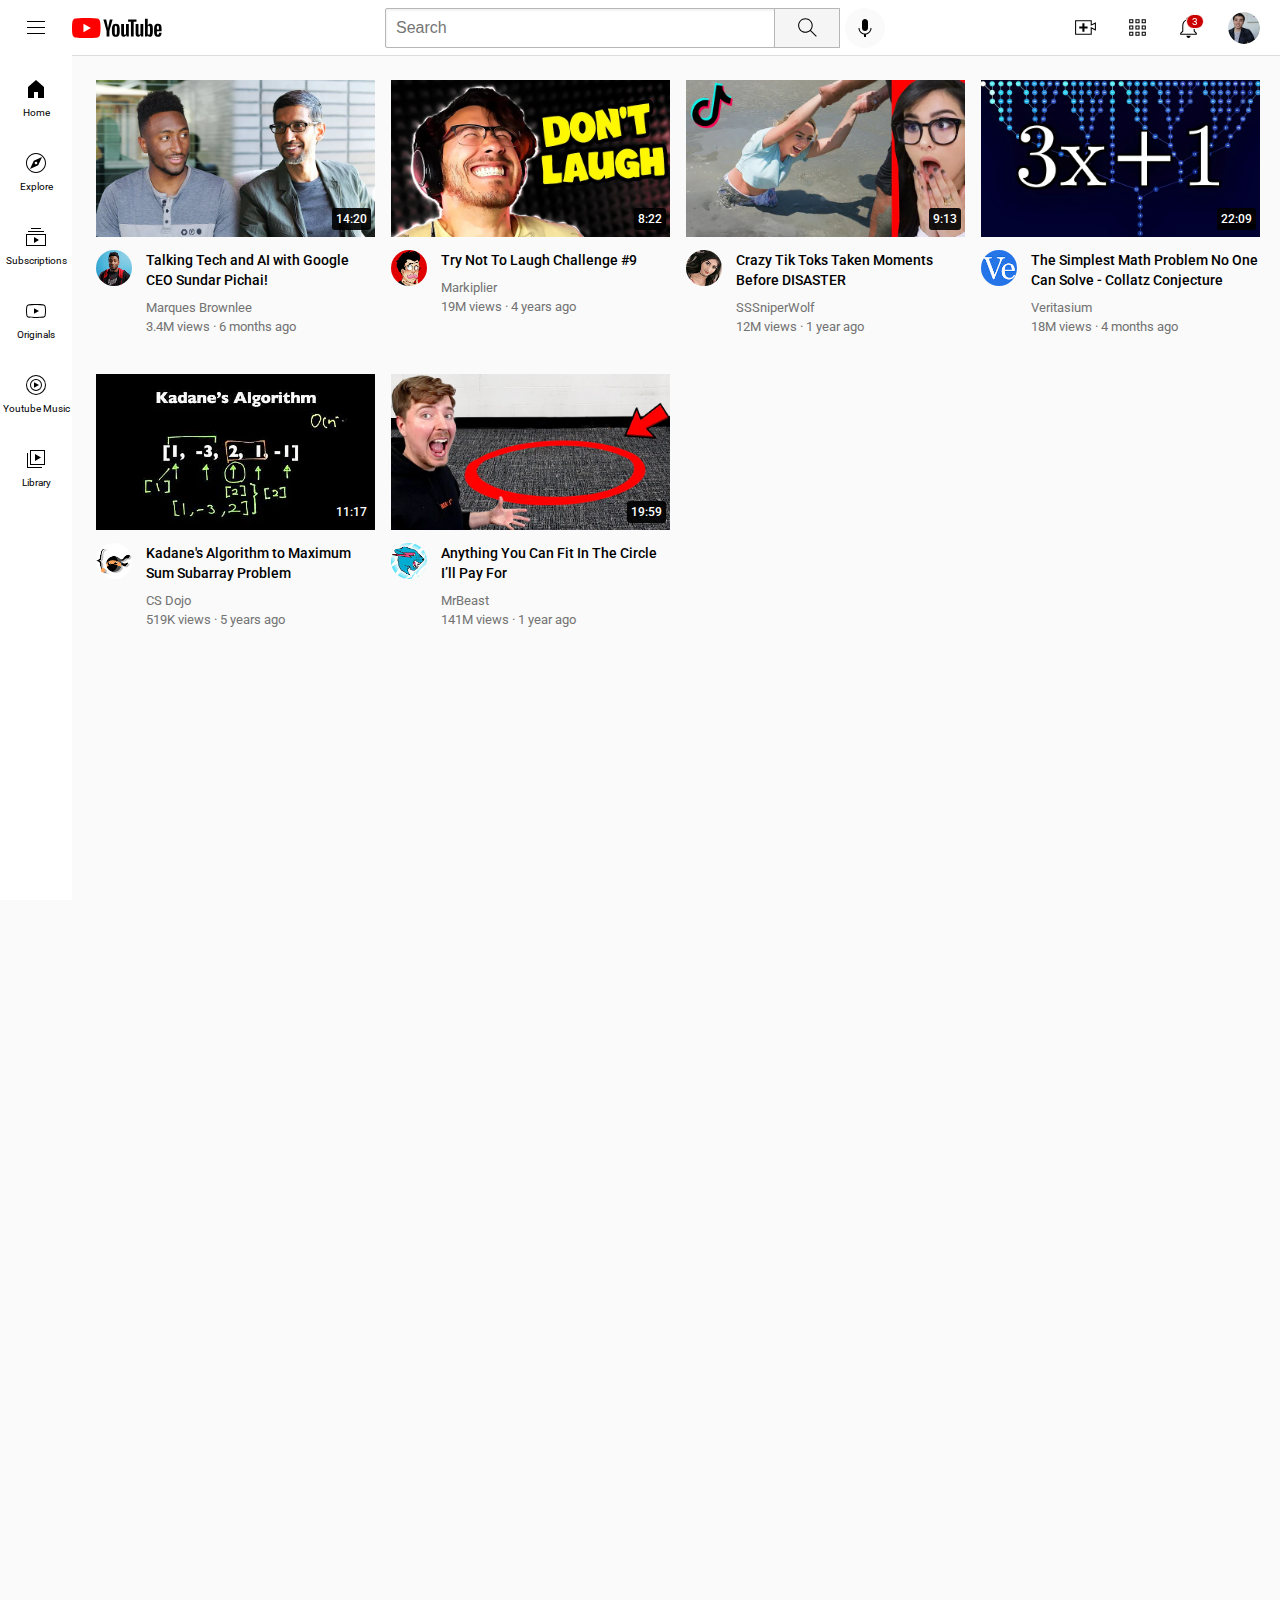
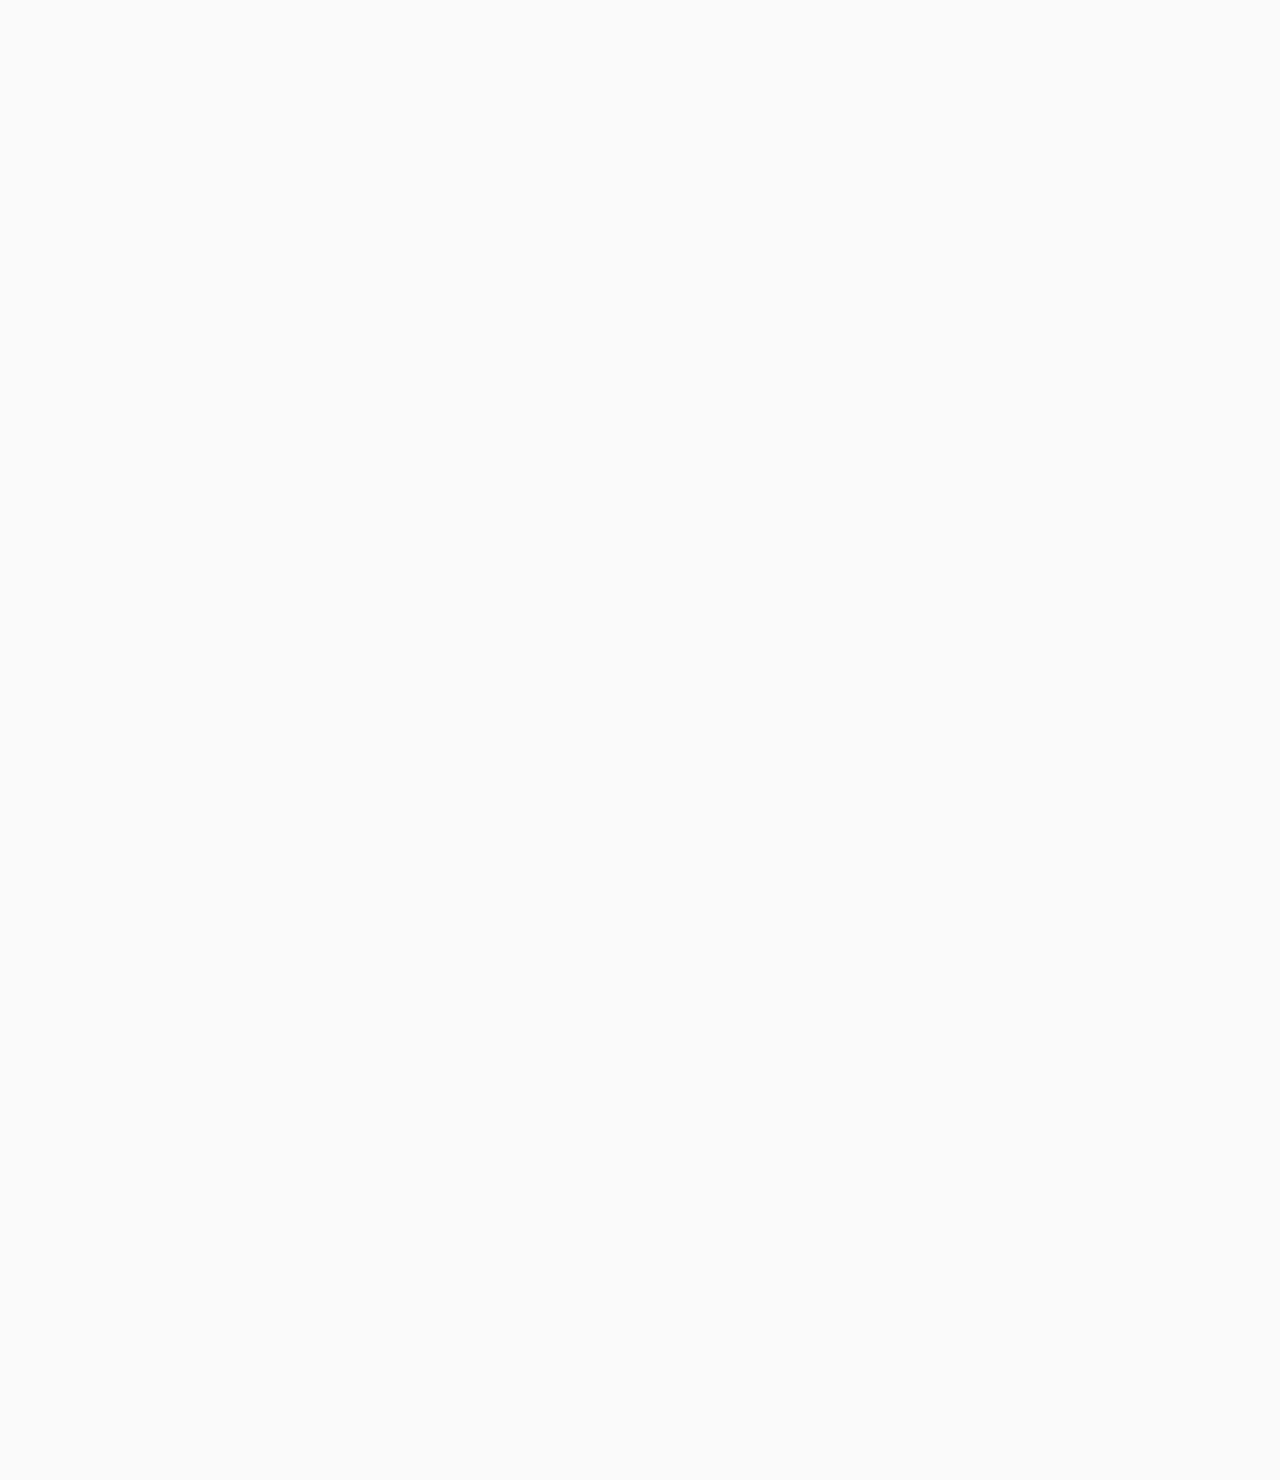
<file: index.html>
<!DOCTYPE html>
<html>
    <head>
        <title>Youtube.com Clone
        </title>
        <link rel="preconnect" href="https://fonts.googleapis.com">
        <link rel="preconnect" href="https://fonts.gstatic.com" crossorigin>
        <link href="https://fonts.googleapis.com/css2?family=Roboto:wght@400;500;700&display=swap" rel="stylesheet">

        <link rel="stylesheet" href="styles/general.css">
        <link rel="stylesheet" href="styles/header.css">
        <link rel="stylesheet" href="styles/video.css">
        <link rel="stylesheet" href="styles/sidebar.css">
    </head>

    <body>
        <header class="header">
            <div class="left-section">
                <img src="icons/hamburger-menu.svg" class="menu">
                <img src="icons/youtube-logo.svg" class="logo">
            </div>
            <div class="middle-section">
                <input type="text" placeholder="Search" class="search-bar">
                <button class="search-button">
                    <img class="search-icon" src="icons/search.svg" > 
                    <div class="tooltip">Search</div>
                </button>
                <!--Put position absolute inside position relative-->
                <button class="voice-search-button">
                    <img class="voice-search-icon" src="icons/voice-search-icon.svg"> 
                    <div class="tooltip">Search with Voice</div>
                </button>
            </div>
            <div class="right-section">
                <div class="upload-icon-container">
                    <img class="upload-icon" src="icons/upload.svg">
                    <div class="tooltip">Create</div>
                </div>
                <div class="youtube-apps-icon-container">
                    <img class="youtube-apps-icon" src="icons/youtube-apps.svg">
                    <div class="tooltip">Apps</div>
                </div>


                <div class="notifications-icon-container">
                    <img class="notifications-icon" src="icons/notifications.svg">
                    <div class="notifications-count">3</div>
                    <div class="tooltip">Notifications</div>
                </div>
                
                <div class="my-channel-container">
                    <img class="my-channel" src="channel-profile/my-channel.jpeg">
                    <div class="tooltip">My channel</div>
                </div>
            </div>
        </header>

        <nav class="sidebar">
            <div class="sidebar-link">
                <img src="icons/home.svg">
                <div>Home</div>
            </div>
            <div class="sidebar-link">
                <img src="icons/explore.svg">
                <div>Explore</div>
            </div>
            <div class="sidebar-link">
                <img src="icons/subscriptions.svg">
                <div>Subscriptions</div>
            </div>
            <div class="sidebar-link">
                <img src="icons/originals.svg">
                <div>Originals</div>
            </div>
            <div class="sidebar-link">
                <img src="icons/youtube-music.svg"> 
                <div>Youtube Music</div>
            </div>
            <div class="sidebar-link">
                <img src="icons/library.svg">
                <div>Library</div>
            </div>
        </nav>
        <main>
            <section class="video-grid">
                <div class="video-preview">
                    <div class="thumbnail-row">
                        <a href="https://www.youtube.com/watch?v=n2RNcPRtAiY&ab_channel=MarquesBrownlee">
                            <img src="thumbnails/thumbnail-1.webp" class="thumbnail-1">
                        </a>
                        <div class="video-time">14:20</div>
                    </div>
                    <div class="video-info-grid">
                        <div class="channel-picture">
                            <a href="https://www.youtube.com/c/mkbhd">
                                <img src="channel-profile/channel-1.jpeg" class="channel-1-profile">
                            </a>
                            
                            <div class="channel-picture-toolkit">
                                <div>
                                    <img src="channel-profile/channel-1.jpeg" class="toolkit-picture">
                                </div>
                                <div class="toolkit-about">
                                    <div class="toolkit-name">Marques Brownlee</div>
                                    <div class="toolkit-subscribers">15M subscribers</div>
                                </div>
                            </div>
                        </div>
                        <div class="video-info">
                            <a class="video-title-1" href="https://www.youtube.com/watch?v=n2RNcPRtAiY&ab_channel=MarquesBrownlee">
                                Talking Tech and AI with Google CEO Sundar Pichai!
                            </a>
                            <p class="video-author">
                                Marques Brownlee
                            </p>
                            <p class="video-stats">
                                3.4M views · 6 months ago
                            </p>
                        </div>
        
                    </div>
                </div>
        
                <div class="video-preview">
                    <div class="thumbnail-row">
                        <a href="https://www.youtube.com/watch?v=mP0RAo9SKZk&ab_channel=Markiplier">
                            <img src="thumbnails/thumbnail-2.webp" class="thumbnail-1">
                        </a>
                        <div class="video-time">8:22</div>
                    </div>
                    <div class="video-info-grid">
                        <div class="channel-picture">
                            <a href="https://www.youtube.com/c/markiplier">
                                <img src="channel-profile/channel-2.jpeg" class="channel-1-profile">
                            </a>
                            <div class="channel-picture-toolkit">
                                <div>
                                    <img src="channel-profile/channel-2.jpeg" class="toolkit-picture">
                                </div>
                                <div class="toolkit-about">
                                    <div class="toolkit-name">Markiplier</div>
                                    <div class="toolkit-subscribers">30M subscribers</div>
                                </div>
                            </div>
                        </div>
                        <div class="video-info">
                            <a class="video-title-1" href="https://www.youtube.com/watch?v=mP0RAo9SKZk&ab_channel=Markiplier">
                                Try Not To Laugh Challenge #9
                            </a>
                            <p class="video-author">
                                Markiplier
                            </p>
                            <p class="video-stats">
                                19M views · 4 years ago
                            </p>
                        </div>
        
                    </div>
                </div>
        
                <div class="video-preview">
                    <div class="thumbnail-row">
                        <a href="https://www.youtube.com/watch?v=FgjPQQeTh1w&ab_channel=SSSniperWolf">
                            <img src="thumbnails/thumbnail-3.webp" class="thumbnail-1">
                        </a>
                        <div class="video-time">9:13</div>
                    </div>
                    <div class="video-info-grid">
                        <div class="channel-picture">
                            <a href="https://www.youtube.com/user/SSSniperWolf">
                                <img src="channel-profile/channel-3.jpeg" class="channel-1-profile">
                            </a>
                            <div class="channel-picture-toolkit">
                                <div>
                                    <img src="channel-profile/channel-3.jpeg" class="toolkit-picture">
                                </div>
                                <div class="toolkit-about">
                                    <div class="toolkit-name">SSSniperWolf</div>
                                    <div class="toolkit-subscribers">12M subscribers</div>
                                </div>
                            </div>
                        </div>
                        <div class="video-info">
                            <a class="video-title-1" href="https://www.youtube.com/watch?v=FgjPQQeTh1w&ab_channel=SSSniperWolf">
                                Crazy Tik Toks Taken Moments Before DISASTER
                            </a>
                            <p class="video-author">
                                SSSniperWolf
                            </p>
                            <p class="video-stats">
                                12M views · 1 year ago
                            </p>
                        </div>
        
                    </div>
                </div>
        
                <div class="video-preview">
                    <div class="thumbnail-row">
                        <a href="https://www.youtube.com/watch?v=094y1Z2wpJg&ab_channel=Veritasium">
                            <img src="thumbnails/thumbnail-4.webp" class="thumbnail-1">
                        </a>
                        <div class="video-time">22:09</div>
                    </div>
                    <div class="video-info-grid">
                        <div class="channel-picture">
                            <a href="https://www.youtube.com/c/veritasium">
                                <img src="channel-profile/channel-4.jpeg" class="channel-1-profile">
                            </a>
                            <div class="channel-picture-toolkit">
                                <div>
                                    <img src="channel-profile/channel-4.jpeg" class="toolkit-picture">
                                </div>
                                <div class="toolkit-about">
                                    <div class="toolkit-name">Veritasium</div>
                                    <div class="toolkit-subscribers">20M subscribers</div>
                                </div>
                            </div>
                        </div>
                        <div class="video-info">
                            <a class="video-title-1" href="https://www.youtube.com/watch?v=094y1Z2wpJg&ab_channel=Veritasium">
                                The Simplest Math Problem No One Can Solve - Collatz Conjecture
                            </a>
                            <p class="video-author">
                                Veritasium
                            </p>
                            <p class="video-stats">
                                18M views · 4 months ago
                            </p>
                        </div>
        
                    </div>
                </div>
        
                <div class="video-preview">
                    <div class="thumbnail-row">
                        <a href="https://www.youtube.com/watch?v=86CQq3pKSUw&ab_channel=CSDojo">
                            <img src="thumbnails/thumbnail-5.webp" class="thumbnail-1">
                        </a>
                        <div class="video-time">11:17</div>
                    </div>
                    <div class="video-info-grid">
                        <div class="channel-picture">
                            <a href="https://www.youtube.com/c/CSDojo">
                                <img src="channel-profile/channel-5.jpeg" class="channel-1-profile">
                            </a>
                            <div class="channel-picture-toolkit">
                                <div>
                                    <img src="channel-profile/channel-5.jpeg" class="toolkit-picture">
                                </div>
                                <div class="toolkit-about">
                                    <div class="toolkit-name">CS Dojo</div>
                                    <div class="toolkit-subscribers">25M subscribers</div>
                                </div>
                            </div>
                        </div>
                        <div class="video-info">
                            <a class="video-title-1" href="https://www.youtube.com/watch?v=86CQq3pKSUw&ab_channel=CSDojo">
                                Kadane's Algorithm to Maximum Sum Subarray Problem
                            </a>
                            <p class="video-author">
                                CS Dojo
                            </p>
                            <p class="video-stats">
                                519K views · 5 years ago
                            </p>
                        </div>
        
                    </div>
                </div>
        
                <div class="video-preview">
                    <div class="thumbnail-row">
                        <a href="https://www.youtube.com/watch?v=yXWw0_UfSFg&ab_channel=MrBeast">
                            <img src="thumbnails/thumbnail-6.webp" class="thumbnail-1">
                        </a>
                        <div class="video-time">19:59</div>
                    </div>
                    <div class="video-info-grid">
                        <div class="channel-picture">
                            <a href="https://www.youtube.com/channel/UCX6OQ3DkcsbYNE6H8uQQuVA">
                                <img src="channel-profile/channel-6.jpeg" class="channel-1-profile">
                            </a>

                            <div class="channel-picture-toolkit">
                                <div>
                                    <img src="channel-profile/channel-6.jpeg" class="toolkit-picture">
                                </div>
                                <div class="toolkit-about">
                                    <div class="toolkit-name">MrBeast</div>
                                    <div class="toolkit-subscribers">105M subscribers</div>
                                </div>
                            </div>
                        </div>
                        <div class="video-info">
                            <a class="video-title-1" href="https://www.youtube.com/watch?v=yXWw0_UfSFg&ab_channel=MrBeast">
                                Anything You Can Fit In The Circle I’ll Pay For
                            </a>
                            <p class="video-author">
                                MrBeast
                            </p>
                            <p class="video-stats">
                                141M views · 1 year ago
                            </p>
                        </div>
                    </div>
                </div>
            </section>
        </main>
     </body>
</html>
</file>
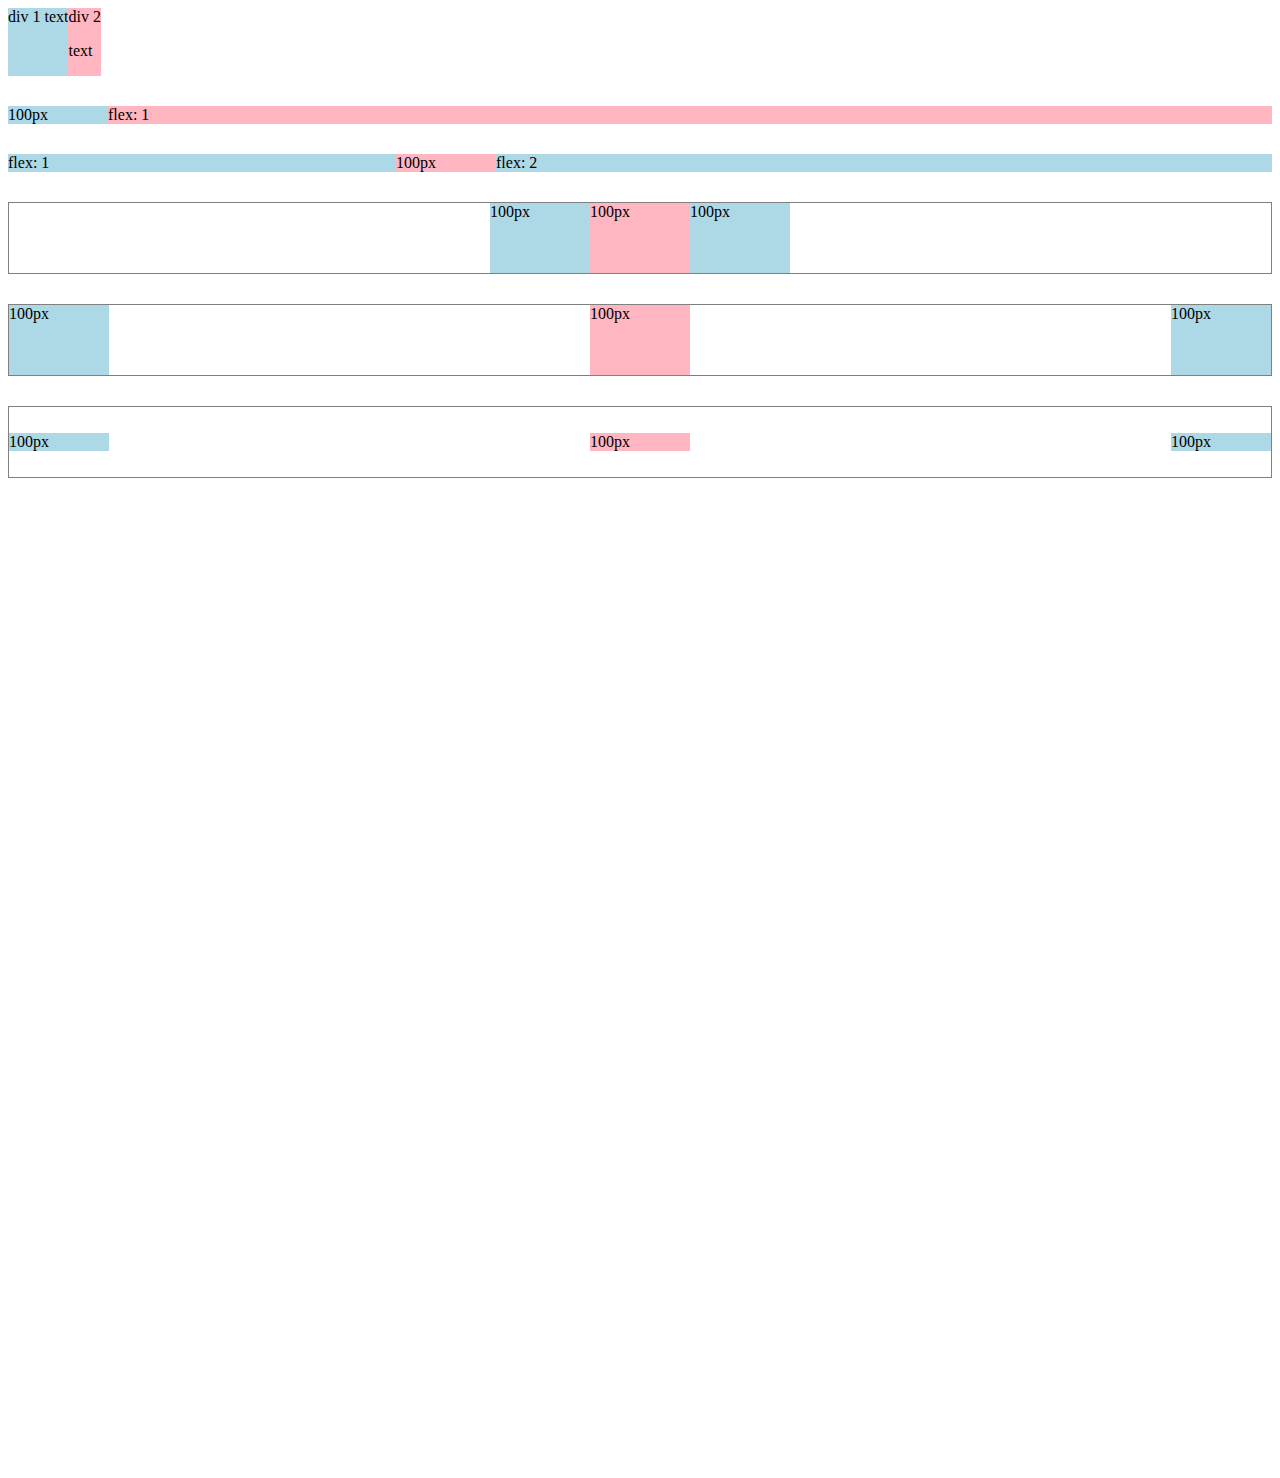
<file: flexbox.html>
<!DOCTYPE html>
<html>
    <head>
        <title>Flexbox Practice</title>
    </head>
    <body style="margin-bottom:1000px;">
        <div style="
            display:flex;
            flex-direction:row;
            ">
            <div style="background-color: lightblue;">
                div 1 text</div>
            <div style="background-color: lightpink;">
                div 2<p>text</p></div>
        </div>


        <div style="
            display:flex;
            flex-direction:row;
            margin-top:30px;
            ">
            <div style="
            background-color: lightblue;
            width:100px;
            ">100px</div>
            <div style="
            background-color: lightpink;
            flex: 1;
            ">flex: 1</div>
        </div>


        <div style="
            display:flex;
            flex-direction:row;
            margin-top:30px;
            ">

            <div style="
            background-color: lightblue;
            flex: 1;
            ">flex: 1</div>
             <div style="
            background-color: lightpink;
            width:100px;
            ">100px</div>
            <div style="
            background-color: lightblue;
            flex: 2;
            ">flex: 2</div>
        </div>

        <div style="
           
            height:70px;
            border-width:1px;
            border-style:solid;
            border-color:grey;

            display:flex;
            flex-direction:row;
            margin-top:30px;
            justify-content:center; 
            ">

            <div style="
            background-color: lightblue;
            width:100px;
            ">100px</div>
            <div style="
            background-color: lightpink;
            width:100px;
            ">100px</div>
            <div style="
            background-color: lightblue;
            width:100px;
            ">100px</div>
        </div>

        <div style="
           
            height:70px;
            border-width:1px;
            border-style:solid;
            border-color:grey;

            display:flex;
            flex-direction:row;
            margin-top:30px;
            justify-content:space-between; 
            ">

            <div style="
            background-color: lightblue;
            width:100px;
            ">100px</div>
            <div style="
            background-color: lightpink;
            width:100px;
            ">100px</div>
            <div style="
            background-color: lightblue;
            width:100px;
            ">100px</div>
        </div>

        <div style="
           
            height:70px;
            border-width:1px;
            border-style:solid;
            border-color:grey;

            display:flex;
            flex-direction:row;
            margin-top:30px;
            justify-content:space-between; 
            align-items:center;
            ">

            <div style="
            background-color: lightblue;
            width:100px;
            ">100px</div>
            <div style="
            background-color: lightpink;
            width:100px;
            ">100px</div>
            <div style="
            background-color: lightblue;
            width:100px;
            ">100px</div>
        </div>
    </body>
</html>
</file>
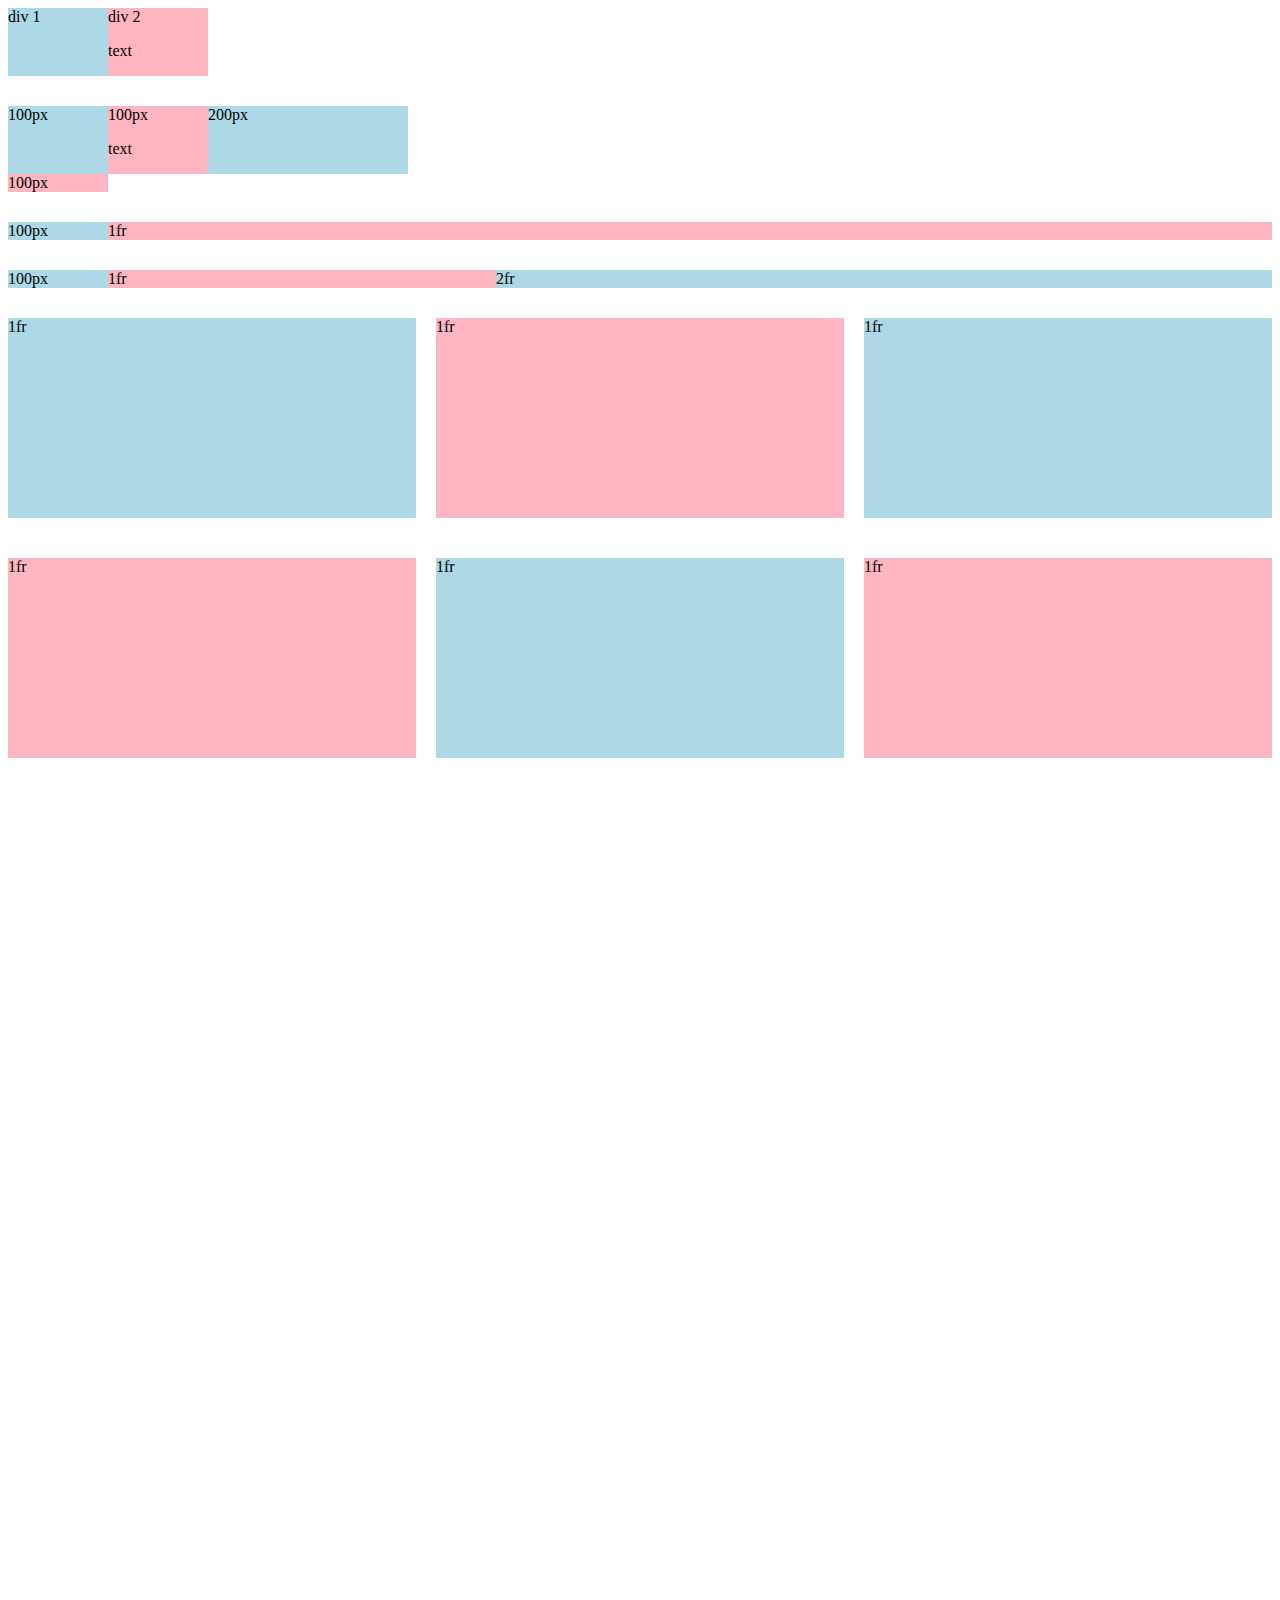
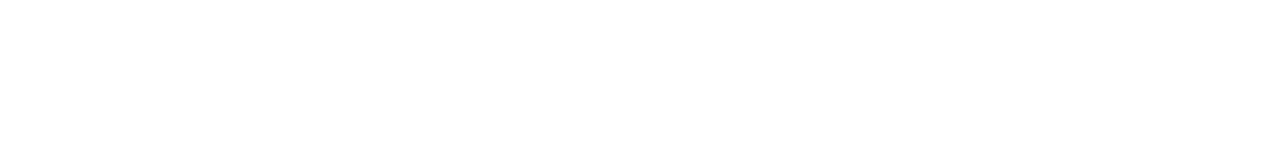
<file: grid.html>
<!DOCTYPE html>
<html>
    <head>
        <title>CSS grid practice</title>
    </head>
    <body style="padding-bottom:1000px">
        <div style="
            display:grid;
            grid-template-columns: 100px 100px;
         ">
            <div style="background-color: lightblue;">div 1</div>
            <div style="background-color: lightpink;">div 2
                <p>text</p>
            </div>
        </div>


        <div style="
            display:grid;
            grid-template-columns: 100px 100px 200px;
            margin-top:30px;
        ">
            <div style="background-color: lightblue;">100px</div>
            <div style="background-color: lightpink;">100px
                <p>text</p>
            </div>
            <div style="background-color: lightblue;">200px</div>
            <div style="background-color: lightpink;">100px</div>
        </div>

        <div style="
            display:grid;
            grid-template-columns: 100px 1fr;
            margin-top:30px;
        ">
            <div style="background-color: lightblue;">100px</div>
            <div style="background-color: lightpink;">1fr</div>
        </div>

        <div style="
            display:grid;
            grid-template-columns: 100px 1fr 2fr;
            margin-top:30px;
        ">
            <div style="background-color: lightblue;">100px</div>
            <div style="background-color: lightpink;">1fr</div>
            <div style="background-color: lightblue;">2fr</div>
        </div>

        <div style="
            display:grid;
            grid-template-columns: 1fr 1fr 1fr;
            margin-top:30px;
            column-gap:20px;
            row-gap:40px;
        ">
            <div style="background-color: lightblue; 
                height:200px;
            ">1fr</div>
            <div style="background-color: lightpink;
                height:200px;
            ">1fr</div>
            <div style="background-color: lightblue;
                height:200px;
            ">1fr</div>
            <div style="background-color: lightpink;
                height:200px;
            ">1fr</div>
            <div style="background-color: lightblue;
                height:200px;
            ">1fr</div>
             <div style="background-color: lightpink;
                height:200px;
            ">1fr</div>
        </div>
    </body>
</html>
</file>
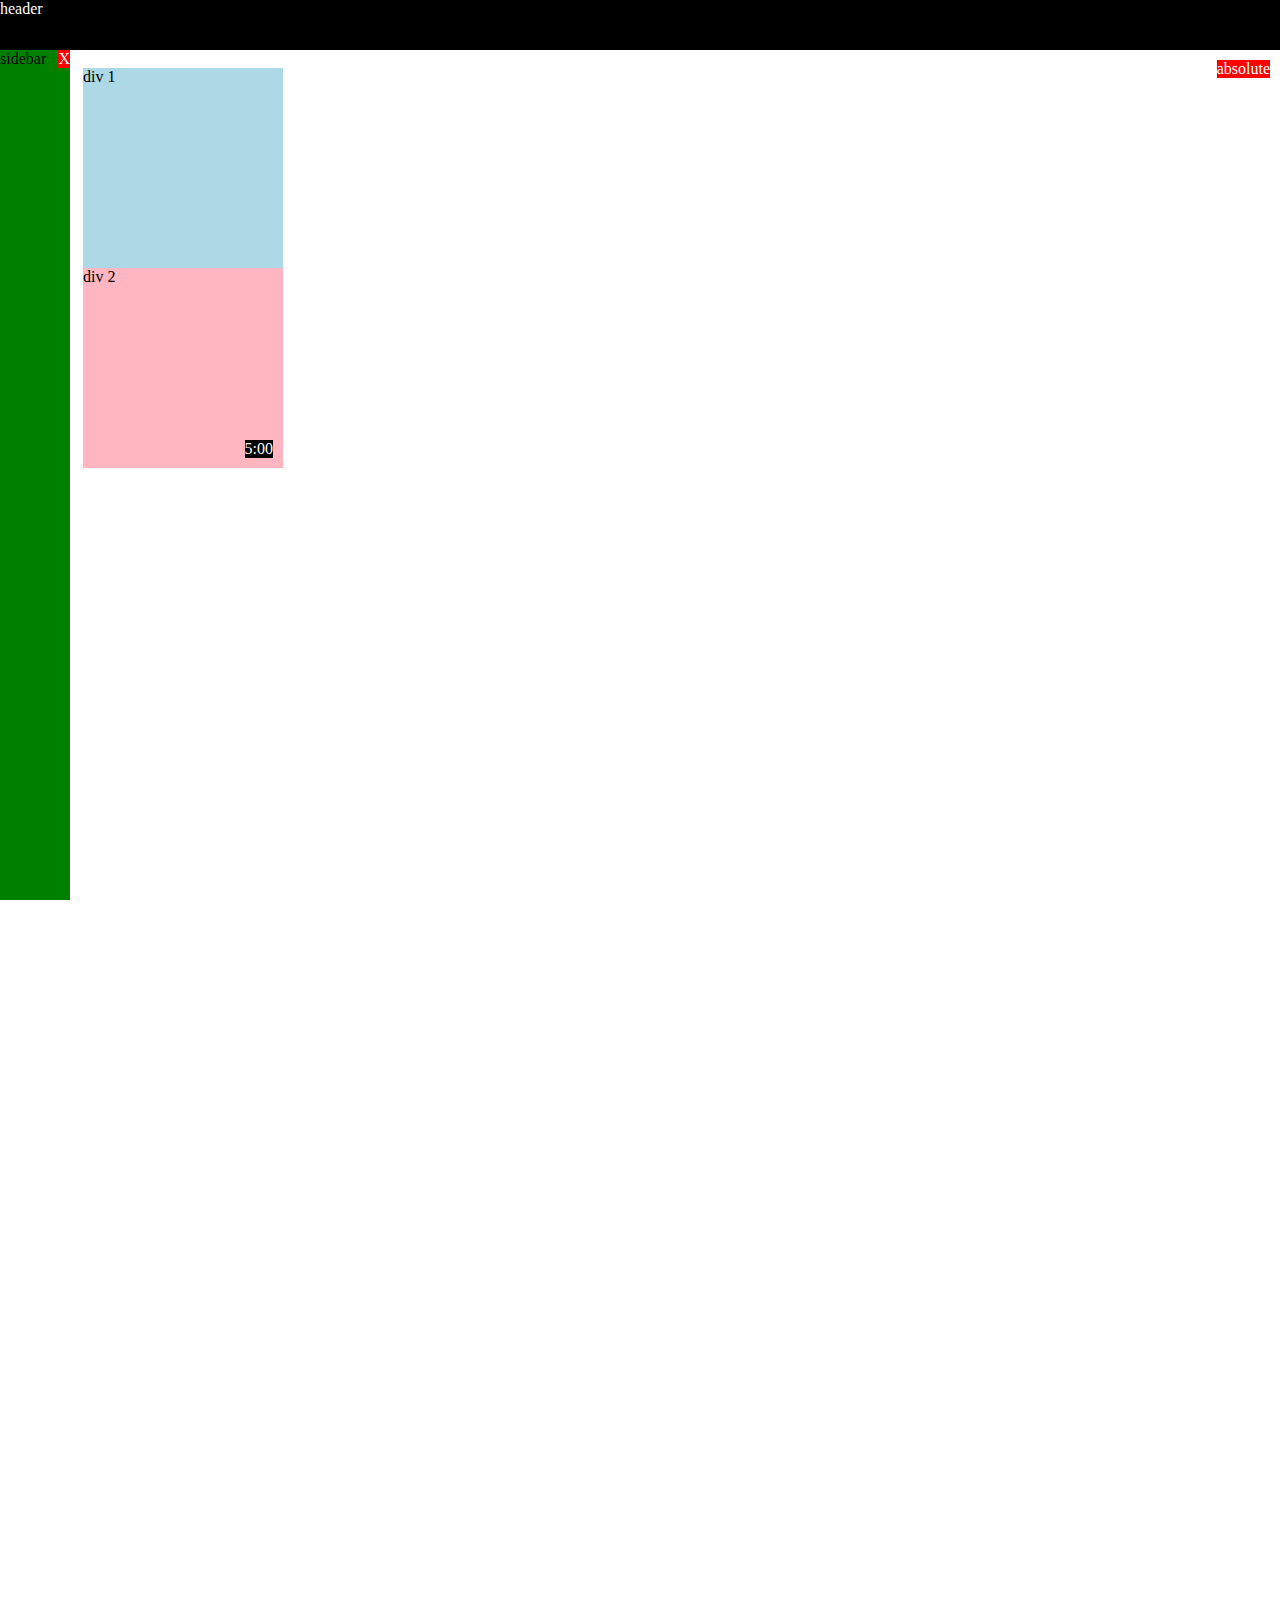
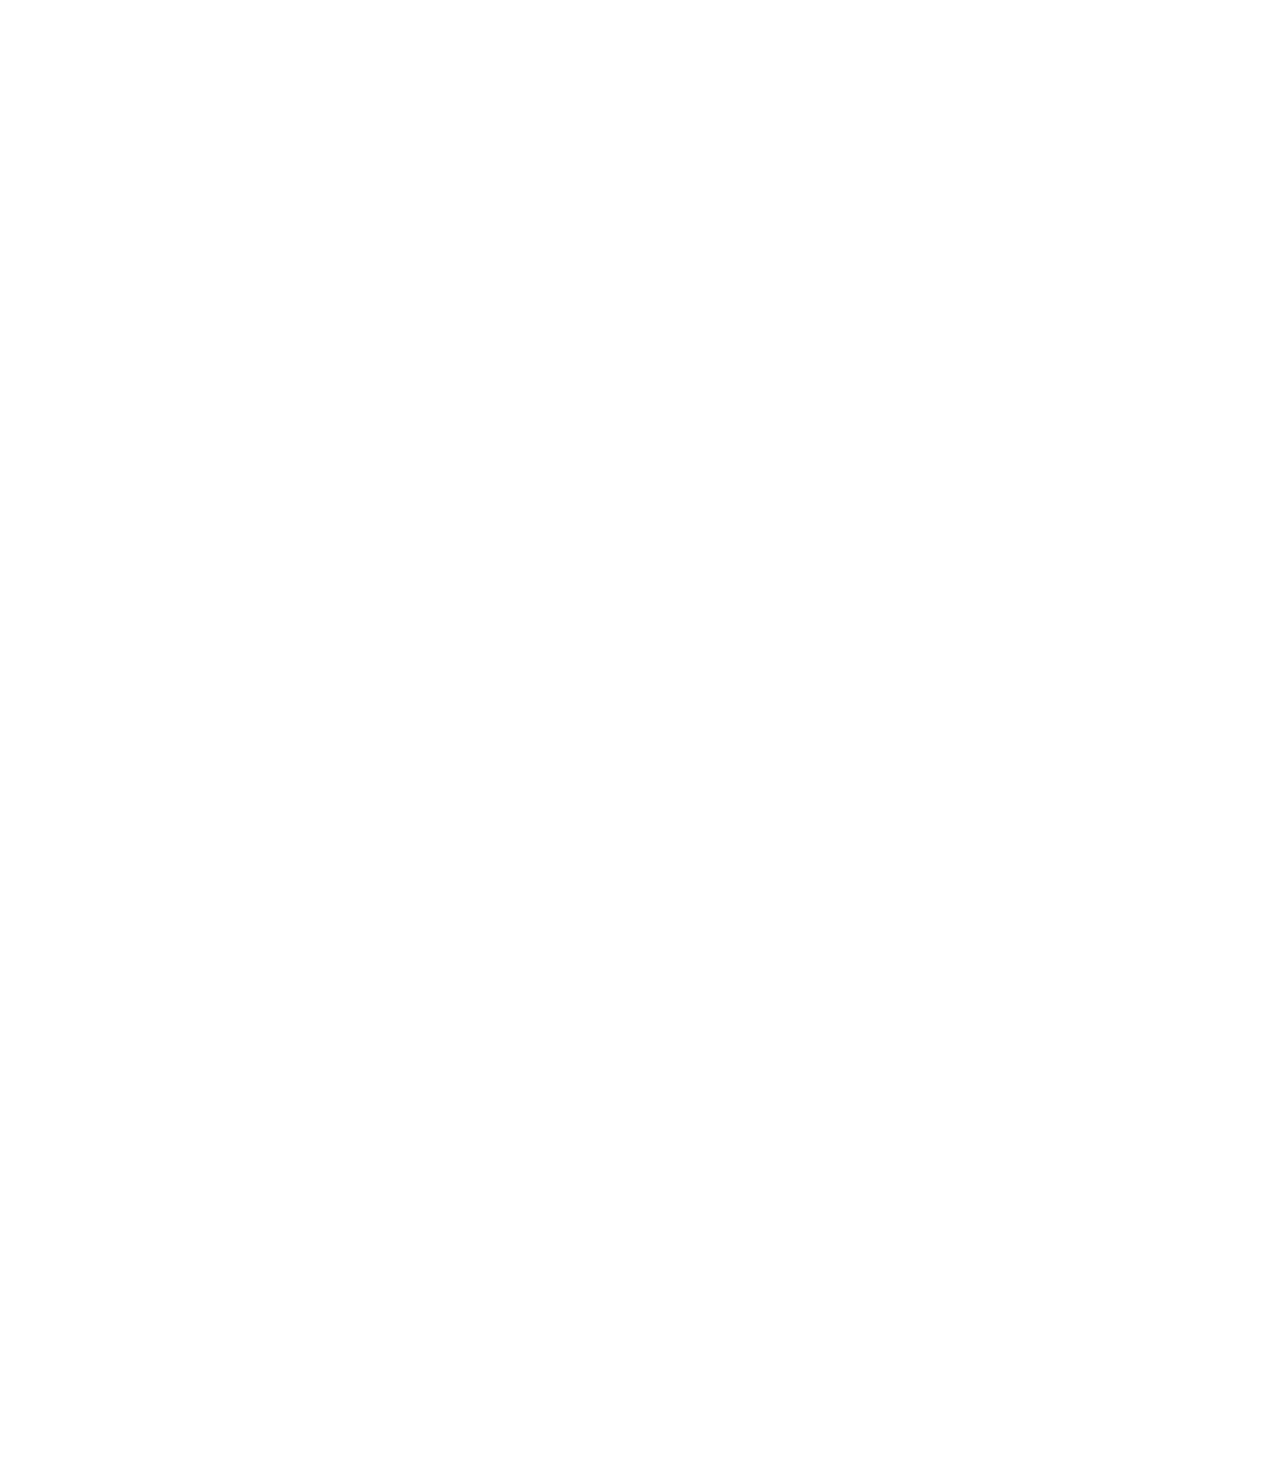
<file: position.html>
<!DOCTYPE html>
<html>
    <head>
        <title>Position in CSS Practice</title>
    </head>
    <body style="
    height:3000px;
    padding-top:60px;
    padding-left:75px;">
        <div style="
            background-color: black;
            color:white;
            position:fixed;
            top:0;
            left:0;
            right:0;
            height:50px;
            z-index:100;
        ">header</div>

        <div style="
            background-color:green;
            position:fixed;
            left:0;
            width:70px;
            top:50px;
            bottom:0;
        ">sidebar
             <div style="
                position:absolute;
                background-color: red;
                color:white;
                top:0;
                right:0;
            ">
                X
            </div>
        </div>

        <div style="
            position:absolute;
            background-color: red;
            color:white;
            top:60px;
            right:10px;
        ">
            absolute
        </div>
        <div style="
            background-color:lightblue;
            height:200px;
            width:200px;
            position:static;
        ">div 1</div>
        <div style="
            background-color: lightpink;
            height:200px;
            width:200px;
            position:relative;
        ">div 2
            <div style="
                position:absolute;
                background-color: black;
                color:white;
                bottom:10px;                
                right:10px;
            ">
                5:00
            </div>
        </div>
    </body>
</html>
</file>
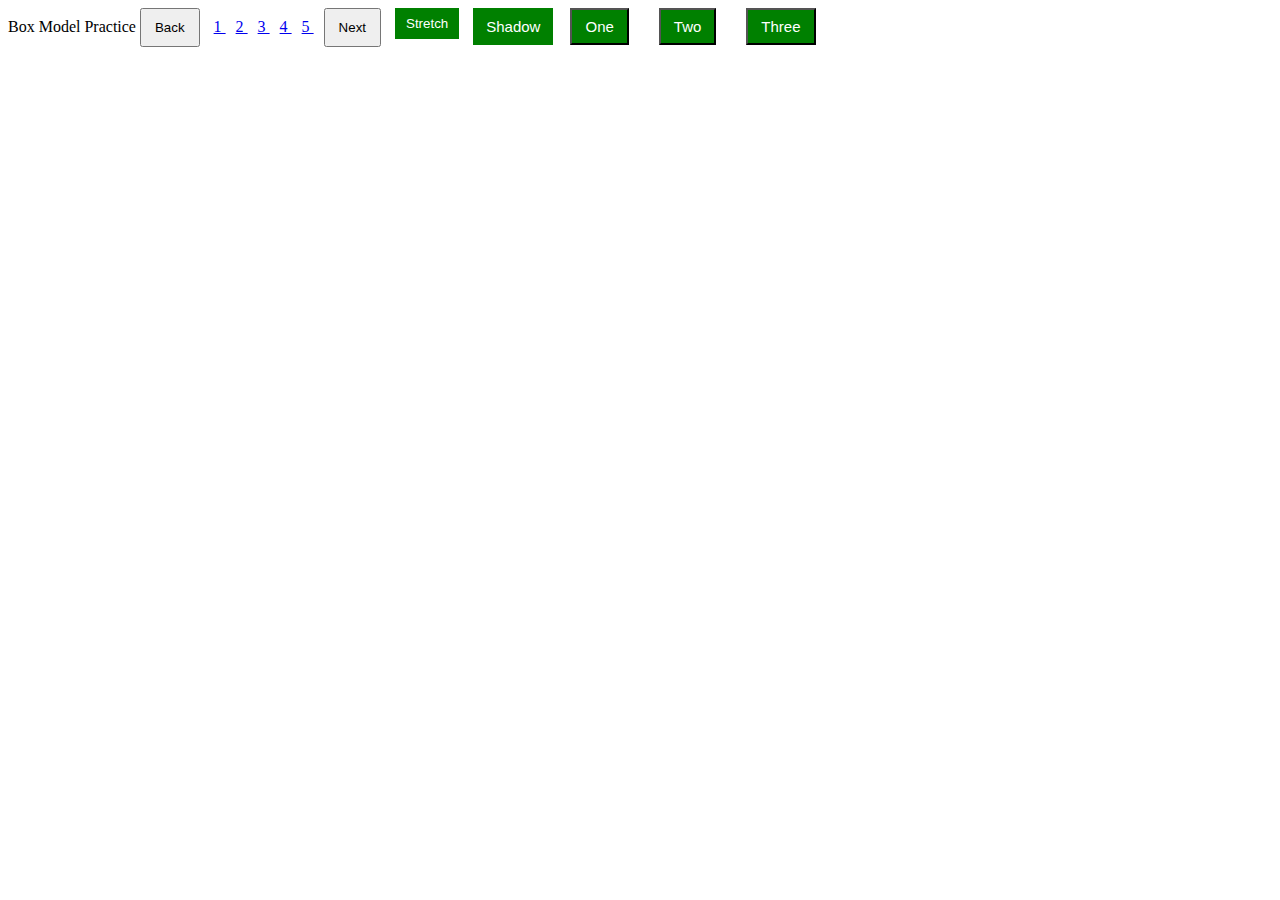
<file: intro-to-html/box_model.html>
<!DOCTYPE html>
<html>
    <head>
        <titile>Box Model Practice</titile>
        <link rel="stylesheet" href="styles/box_model.css">
    </head>
    <body>
        <button class="back">
            Back
        </button>
        <a href="file:///E:/cfrbackup-KKFAOJRU/Documents/Desktop/html%20and%20css/buttons.html" target="_blank" class="page1">
            1
        </a>
        <a href="file:///E:/cfrbackup-KKFAOJRU/Documents/Desktop/html%20and%20css/pratice_button.html" target="_blank" class="page2">
            2
        </a>
        <a href="file:///E:/cfrbackup-KKFAOJRU/Documents/Desktop/html%20and%20css/website.html" target="_blank" class="page3">
            3
        </a>
        <a href="file:///E:/cfrbackup-KKFAOJRU/Documents/Desktop/html%20and%20css/website.html" target="_blank" class="page4">
            4
        </a>
        <a href="file:///E:/cfrbackup-KKFAOJRU/Documents/Desktop/html%20and%20css/pratice_button.html" target="_blank" class="page5">
            5
        </a>
        <button class="next">
            Next
        </button>
        <button class="stretch">
            Stretch
        </button>
        <button class="shadow">
            Shadow
        </button>
        <button class="expand">
            One
        </button>
        <button class="expand">
            Two
        </button>
        <button class="expand">
            Three
        </button>
    </body>
</html>
</file>
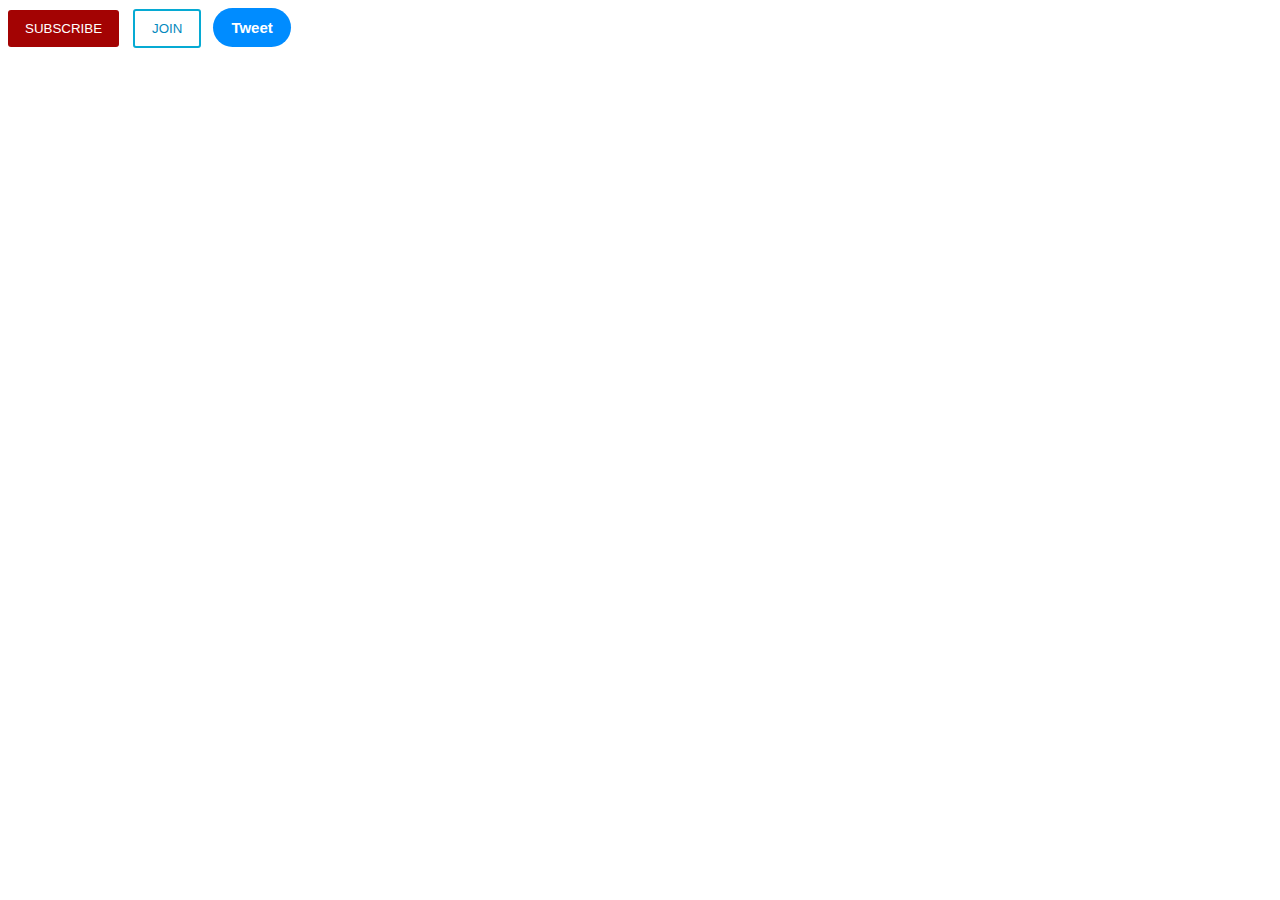
<file: intro-to-html/buttons.html>
<!DOCTYPE html>
<html>
    <head>
        <title>Buttons Practice </title>
        <link rel="stylesheet" href="styles/buttons.css">
        
    </head>
    <body>
        <button class = "subscribe-button">
            SUBSCRIBE
        </button>
        <button class = "Join-button">
            JOIN
        </button>
        <button class = "tweet-button">
            Tweet
        </button>
    </body>
</html>
</file>
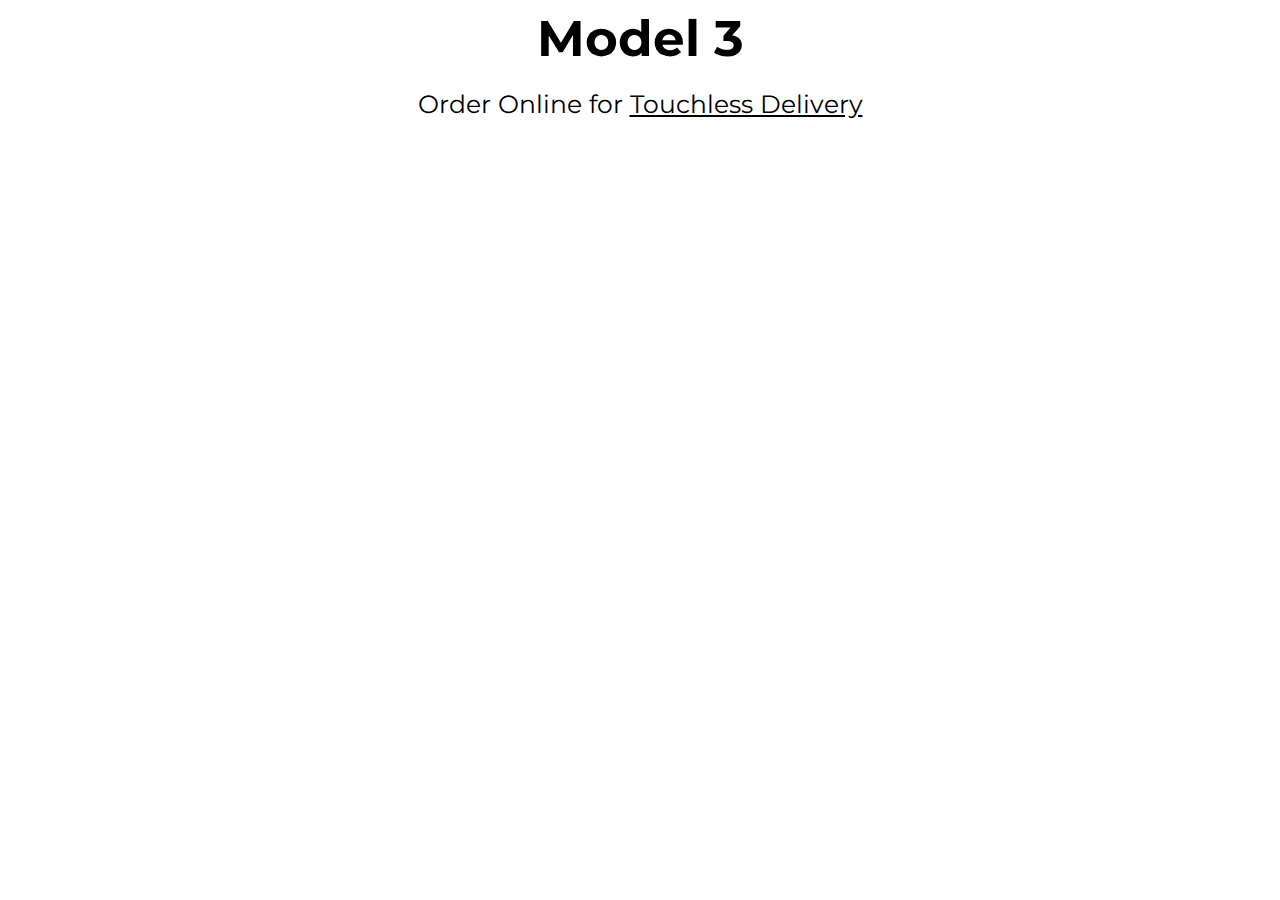
<file: intro-to-html/model.html>
<!DOCTYPE html>
<html>
    <head>
        <link rel="preconnect" href="https://fonts.googleapis.com">
        <link rel="preconnect" href="https://fonts.gstatic.com" crossorigin>
        <link href="https://fonts.googleapis.com/css2?family=Montserrat:wght@400;700&display=swap" rel="stylesheet">
        <title>6d excercise
        </title>
        <link rel="stylesheet" href="styles/model.css">
    </head>
    <body>
        <p class="name">
            <strong>Model 3</strong>
        </p>
        <p class="description">
            Order Online for <u>Touchless Delivery</u>
        </p>
    </body>
</html>
</file>
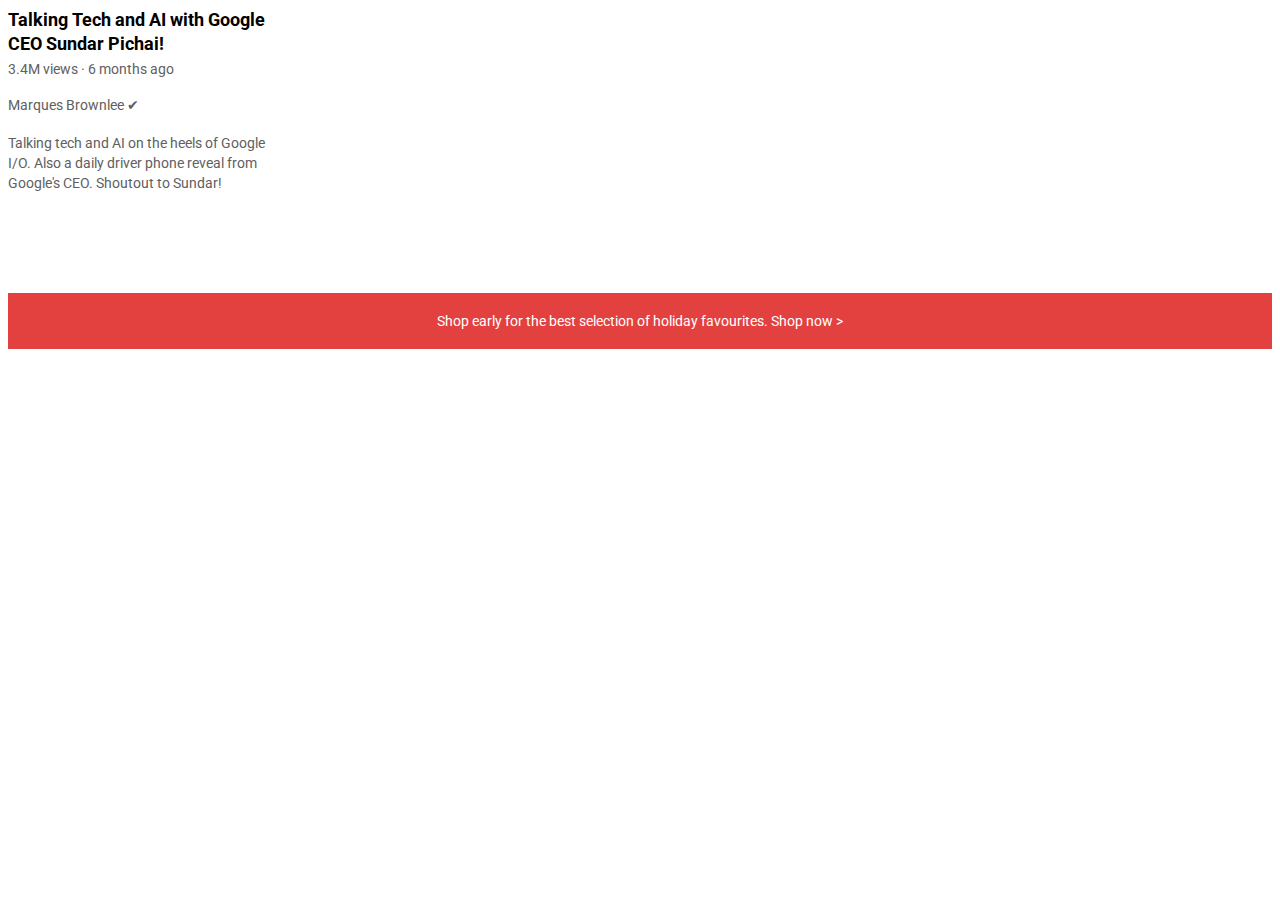
<file: intro-to-html/text.html>
<!DOCTYPE html>
<html>
    <head>
        <title>Text Pratice with live server</title>

        <link rel="preconnect" href="https://fonts.googleapis.com">
        <link rel="preconnect" href="https://fonts.gstatic.com" crossorigin>
        <link href="https://fonts.googleapis.com/css2?family=Roboto:wght@400;700&display=swap" rel="stylesheet">


        <link rel="stylesheet" href="styles/text.css">
    </head>
    <body>
        <p class="video-title">
            Talking Tech and AI with Google CEO Sundar Pichai!
        </p>
        <p class="video-stats">
            3.4M views &#183; 6 months ago
        </p>
        <p class="name">
            Marques Brownlee &#10004; 
        </p>
        <p class="description">
            Talking tech and AI on the heels of Google I/O. Also a daily driver phone reveal from Google's CEO. Shoutout to Sundar!
        </p>
        <p class="apple-shop">
            Shop early for the best selection of holiday favourites. <span class="modify">Shop now &#62;</span>
        </p>
    </body>
</html>
</file>
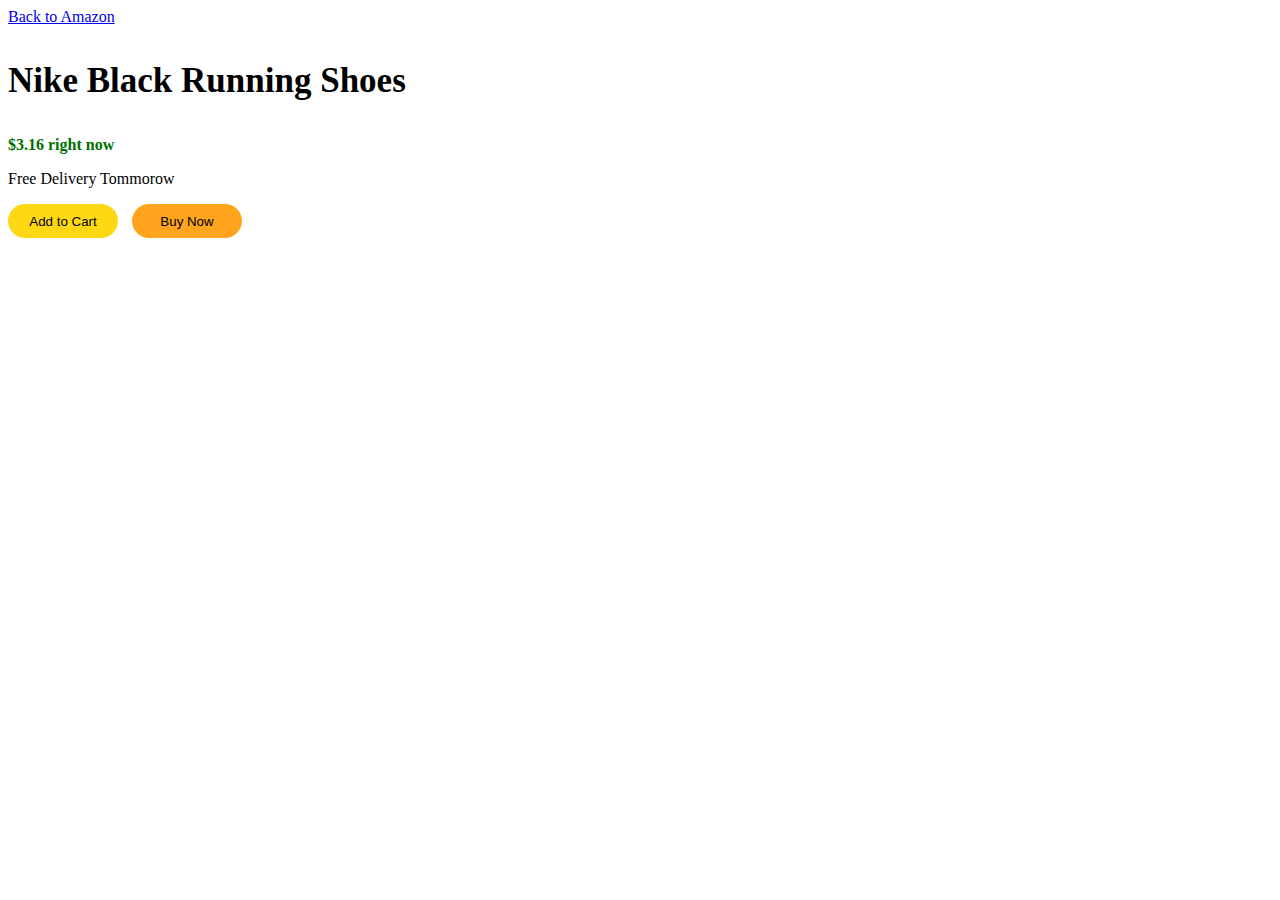
<file: intro-to-html/website.html>
<!DOCTYPE html>
<html>
    <head>
        <title>First website</title>
        <link rel="stylesheet" href="styles/website.css">
    </head>
    <body>
        <a href="https://www.amazon.in/" target="_blank" class="link">
            Back to Amazon
        </a>
        <p class="run">
            Nike Black Running Shoes
        </p>
        <p class="now">
            $3.16 right now
        </p>
        <p>
            Free Delivery Tommorow
        </p>
        <button class="cart">
            Add to Cart
        </button>
        <button class="buy">
            Buy Now
        </button>
    </body>
</html>
</file>
<file: styles/general.css>
p{

    margin-top:0;
    margin-bottom:0;
}
a{
    
    margin-top:0;
    margin-bottom:0;
}
body
{
    /* this style will be inherited*/
    margin:0;
    padding-top:80px;
    padding-left:96px;
    padding-right:20px;
    height:3000px;
    background-color: rgb(250, 250, 250);
    font-family:Roboto, Arial;
}
</file>
<file: styles/header.css>
.header
{
    height:55px;

    display:flex;
    flex-direction: row;
    justify-content: space-between;
    position:fixed;
    top:0;
    left:0;
    right:0;
    z-index:100;
    background-color: white;
    border-bottom-width:1px;
    border-bottom-style:solid;
    border-bottom-color:rgb(221, 221, 221);
}

.left-section
{
    align-items:center;
    display:flex;
}
.menu
{
    height:24px;
    margin-left:24px;
    margin-right:24px;
}
.logo
{
    height:20px;
}


.middle-section
{
    
    flex: 1;
    margin-left:70px;
    margin-right:35px;
    max-width: 500px;
    display:flex;
    align-items: center;
}
.search-bar
{
    flex:1;
    height:36px;
    padding-left:10px;
    font-size:16px;
    border: 1px solid rgb(182, 182, 182);
    border-radius:2px;
    width:0;
    box-shadow: inset 1px 2px 2px rgba(0,0,0,0.05);  
}

.search-bar::placeholder
{
    font-size:16px;   
}
.search-button
{
    height: 40px;
    width: 66px;
    background-color: rgb(245, 245, 245);
    border-width:1px;
    border-style:solid;
    border-color:rgb(182, 182, 182);
    margin-left:-1px;

}

.search-button .tooltip,
.voice-search-button .tooltip,
.upload-icon-container .tooltip,
.youtube-apps-icon-container .tooltip,
.notifications-icon-container .tooltip,
.my-channel-container .tooltip
{
    position: absolute;
    background-color: grey;
    color:white;
    padding-left:10px;
    padding-top:5px;
    padding-bottom:5px;
    padding-right:10px;
    border:none;
    border-radius:3px;
    font-size:12px;
    bottom:-30px;
    opacity:0;
    transition: opacity 0.15s;
    pointer-events: none;
    white-space:nowrap;
}
.search-button:hover .tooltip,
.voice-search-button:hover .tooltip,
.upload-icon-container:hover .tooltip,
.youtube-apps-icon-container:hover .tooltip,
.notifications-icon-container:hover .tooltip,
.my-channel-container:hover .tooltip
{
    opacity:1;

}
.search-button,.voice-search-button,
.upload-icon-container,
.youtube-apps-icon-container,
.notifications-icon-container,
.my-channel-container
{
    position:relative;
    display:flex;
    justify-content: center;
    align-items: center;
}


.search-icon
{
    height:25px;

}
.voice-search-button
{
   height:40px;
   width:40px;
   border:none;
   border-color:rgb(182, 182, 182);
   background-color: rgb(250, 250, 250);
   margin-left:5px;
   border-radius:20px;

}

.voice-search-icon
{
    height:24px;
}


.right-section
{
    width:187px;
    display:flex;
    align-items:center;
    justify-content: space-between;
    margin-right:20px;
    flex-shrink:0;
}
.upload-icon
{
    height:25px;
}
.youtube-apps-icon
{
    height:25px;
}
.notifications-icon
{
    height:25px;
}
.notifications-icon-container
{
    position:relative;
}
.notifications-count
{
    position:absolute;
    top:-1px;
    right:-3px;
    background-color: rgb(202, 0, 0);
    color:white;
    font-size:10px;
    padding-left:5px;
    padding-right:5px;
    padding-bottom:1px;
    padding-top:1px;
    border-style:solid;
    border-width:1px;
    border-color:white;
    border-radius:10px;
}

.my-channel
{
    height:32px;
    border-radius:16px;
}
</file>
<file: styles/video.css>
.thumbnail-1
{
    width:100%;

}

.video-title-1
{
   margin-top:0;
   font-weight:500;
   line-height:16px;
   font-size:14px;
   color:black;
   text-decoration: none;
}

.video-info-grid
{
    display:grid;
    grid-template-columns: 50px 1fr;
}


.video-author,.video-stats
{
    color:rgb(114, 114, 114);
    font-size:12px;

}
.video-author
{
    margin-top:10px;
    margin-bottom:4px;
}

.channel-1-profile
{
    width:36px;
    border-radius:50px;
}
.thumbnail-row
{
    margin-bottom:9px;
    position:relative;
}
.video-time
{
    position:absolute;
    bottom:11px;
    right:4px;
    background-color: rgba(0,0,0,0.9);
    color:white;
    font-size:12px;
    padding:4px;
    border-radius:3px;
    border:none;
    font-weight:500;
}

.video-grid
{
    display:grid;
    grid-template-columns: 1fr 1fr 1fr;
    column-gap:16px;
    row-gap: 40px;
}

@media (max-width: 750px)
{
    .video-grid
    {
        grid-template-columns: 1fr 1fr;
    }
}

@media (min-width: 751px) and (max-width: 999px)
{
    .video-grid
    {
        grid-template-columns: 1fr 1fr 1fr;
    }
}

@media (min-width: 1000px)
{
    .video-grid{
        grid-template-columns: 1fr 1fr 1fr 1fr;
    }
}

@media (min-width: 1000px)
{
    .video-title-1
    {
        font-size:14px;
        line-height: 20px;
    }
    .video-author,.video-stats
    {
        font-size:13px;
    }
}



.channel-picture
{
    position:relative;
    cursor:pointer;
}

.channel-picture .channel-picture-toolkit
{
    position:absolute;
    display:flex;
    flex-direction:row;
    box-shadow:0 1px 3px rgba(0,0,0,0.9);
    background-color: rgba(255,255,255,0.9);
    justify-content: center;
    align-items: center;
    opacity:0;
    pointer-events: none;
    white-space: nowrap;
    padding-left:10px;
    padding-right:10px;
    padding-top:10px;
    padding-bottom:10px;
    border:none;
    border-radius: 5px;
    z-index:40;
    transition: 0.15s;
}
.channel-picture:hover .channel-picture-toolkit
{
    opacity:1;
}

.toolkit-picture
{
    width:50px;
    border-radius:50px;
}
.toolkit-about
{
    margin-left:5px;
    font-family:Roboto,Arial;
}

.toolkit-name
{
    font-weight: 700;
    margin-bottom:5px;
}

.toolkit-subscribers
{
    color:grey;
    font-size:13px;
}
</file>
<file: styles/sidebar.css>
.sidebar
{
    position:fixed;
    left:0;
    width:72px;
    bottom:0;
    top:55px;
    background-color: white;
    z-index:200;
    padding-top:5px;
}

.sidebar-link
{
    height:74px;
    display:flex;
    justify-content: center;
    align-items: center;
    flex-direction: column;
    cursor: pointer;
}
.sidebar-link:hover
{
    background-color: rgb(235, 235, 235);
}
.sidebar-link img
{
    height:24px;
    margin-bottom:6px;
}

.sidebar-link div
{
    font-size:10px;
}
</file>
<file: intro-to-html/styles/box_model.css>
.back
{
    padding-left:13px;
    padding-right: 13px;
    padding-top:10px;
    padding-bottom:10px;

}
.next
{
    padding-left:13px;
    padding-right: 13px;
    padding-top:10px;
    padding-bottom:10px; 
}
.page1
{
    margin-left:10px;
}
.page2
{
    margin-left:10px;
}
.page3
{
    margin-left:10px;
}
.page4
{
    margin-left:10px;
}
.page5
{
    margin-left:10px;
    margin-right:10px;
}
.stretch
{
    background-color:green;
    color:white;
    padding-left:11px;
    padding-right: 11px;
    padding-top:8px;
    padding-bottom:8px;
    margin-left: 10px;
    transition:padding-left 0.2s,padding-right 0.2s,padding-top 0.2s,padding-bottom 0.2s;
    vertical-align:top;
    border:none;
}
.stretch:hover
{
    cursor:pointer;
    padding-left:20px;
    padding-right: 20px;
    padding-top:12px;
    padding-bottom:12px;
}
.shadow
{
    background-color:green;
    color:white;    
    padding-left:13px;
    padding-right: 13px;
    padding-top:10px;
    padding-bottom:10px;
    margin-left:10px;
    transition:box-shadow 0.2s;
    border:none;
    font-size:15px;
    vertical-align:top;
}
.shadow:hover
{
    box-shadow: 2px 2px 2px rgba(0,0,0,0.25);
    cursor:pointer;
}
.shadow:active
{
    box-shadow:none;
    margin-left:13px;
    margin-top:3px;
}
.expand
{
    background-color: green;
    color:white;
    padding-left:13px;
    padding-right: 13px;
    padding-top:8px;
    padding-bottom:8px; 
    font-size:15px;
    margin-left:13px;
    margin-right:13px;
}
.expand:hover
{
    cursor:pointer;
    padding-left:20px;
    padding-right:20px;
    margin-left:6px;
    margin-right:6px;
}
</file>
<file: intro-to-html/styles/buttons.css>
.subscribe-button
{
    background-color: rgb(163, 3, 3);
    color:white;
    border: none;
    border-radius: 3px;
    cursor:pointer;
    margin-right: 10px;
    padding-left: 17px;
    padding-right: 17px;
    padding-top: 11px;
    padding-bottom: 11px;
}
.subscribe-button:hover
{
    opacity: 0.8;
}
.subscribe-button:active
{
    opacity: 0.5;
}
.Join-button
{
    background-color: white;
    color: rgb(4, 137, 189);
    border-color: rgb(6, 170, 211);
    border-style: solid;
    border-width: 2px;
    border-radius: 3px;
    cursor:pointer;
    margin-right:8px;
    transition: background-color 0.15s,color 0.15s;
    padding-left: 17px;
    padding-right: 17px;
    padding-top: 10px;
    padding-bottom: 10px;
}
.Join-button:hover
{
    background-color:rgb(4,137,189);
    color: white;
}
.Join-button:active
{
    opacity:0.7;
}
.tweet-button
{
    background-color:rgb(0, 140, 255);
    color: white;
    border: none;
    border-radius: 20px;
    cursor:pointer;
    font-weight:bold;
    font-size: 15px;
    transition: box-shadow 0.5s;
    padding-left: 18px;
    padding-right: 18px;
    padding-top: 11px;
    padding-bottom: 11px;
}
.tweet-button:hover
{
    box-shadow: 3px 5px 8px rgba(0,0,0,0.25)
}
</file>
<file: intro-to-html/styles/model.css>
p
{
    font-family:Montserrat;
    margin-top:0;
    margin-bottom:0;
}
.name
{
    text-align:center;
    font-size:50px;
}
.description
{
    text-align:center;
    font-size:25px;
    margin-top:20px;
}
</file>
<file: intro-to-html/styles/text.css>
p
{
    font-family:Roboto;
    margin-top:0;
    margin-bottom:0;
}
.video-title
{
    font-weight:bold;
    font-size:18px;
    width: 275px;
    line-height:24px;
}
.video-stats
{
    font-size:14px;
    color:rgb(96,96,96);
    margin-top:5px;
}
.name
{
    font-size:14px;
    color:rgb(96,96,96);
    margin-top:20px;
}
.description
{
    font-size:14px;
    color:rgb(96,96,96);
    width:275px;
    margin-top:20px;
    line-height:20px;
}
.apple-shop
{
    margin-top:100px;
    text-align:center;
    font-size:14px;
    background-color:rgb(227, 65, 64);
    color:white;
    padding-top: 20px;
    padding-bottom:20px;
}
.modify:hover
{
    text-decoration:underline;
    cursor:pointer;
}
</file>
<file: intro-to-html/styles/website.css>
.link:hover
{
    color:rgb(216, 3, 3);
}
.run
{
    color:black;
    font-size:35px;
    font-weight:bold;
}
.now
{
    color:rgb(0, 113, 0);
    font-weight:bold;
}
.cart
{
    background-color:rgb(255, 216, 20);
    color:black;
    border-radius:17px;
    height:34px;
    width:110px;
    border:none;
}
.cart:hover
{
    background-color:rgb(228, 191, 6);
}
.cart:active
{
    opacity:0.6;
}
.buy
{
    background-color:rgb(255, 164, 28);
    color:black;
    border-radius:17px;
    height:34px;
    width:110px;
    border:none;
    margin-left:10px;
}
.buy:hover
{
    background-color:rgb(190, 116, 4);
}
.buy:active
{
    opacity:0.6;
}
</file>
